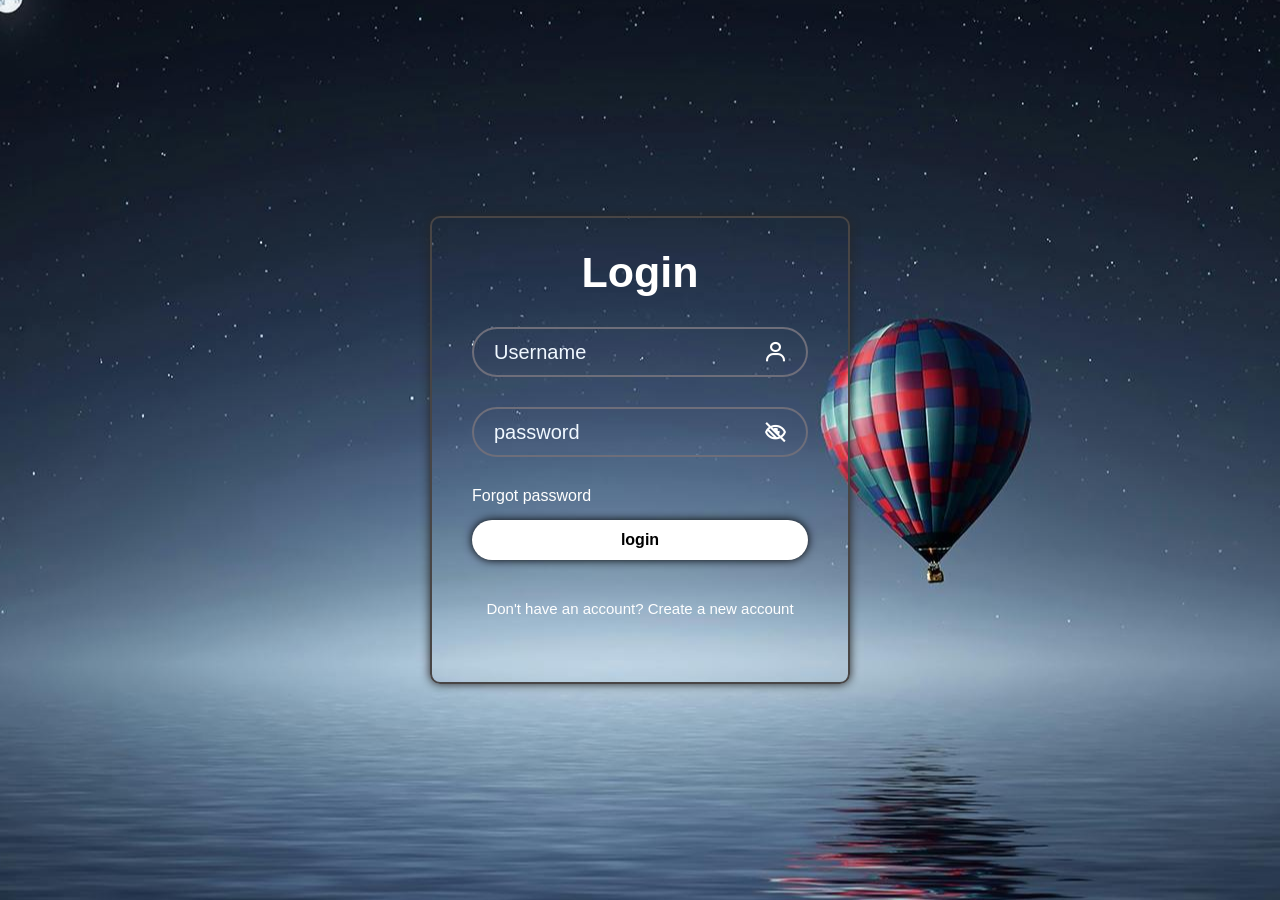
<file: index.html>
<!DOCTYPE html>
<html lang="en">
<head>
    <meta charset="UTF-8">
    <meta name="viewport" content="width=device-width, initial-scale=1.0">
    <title>Document</title>
    <link href='https://unpkg.com/boxicons@2.1.4/css/boxicons.min.css' rel='stylesheet'>
    <link rel="stylesheet" href="style.css">
</head>
<body>
    <div class="wrapp">
        <form action="register.html">
            <h1>
                Login
            </h1>
            <div class="user">
            <input type="text" placeholder="Username" required><i class='bx bx-user'></i></i></div>
            
            <div class="user">
                <input type="password" placeholder="password" required>
                <i class='bx bx-low-vision'></i>


            </div>
            <div class="forgot">
                 <a href="#">Forgot password</a>
</div>
<button type="submit" class="btn" >login</button>

<div class="reg-link">
    <p>Don't have an account? <a href="new.html">Create a new account</a></p>
</div>
        </form>

    </div>
</body>
</html>
</file>
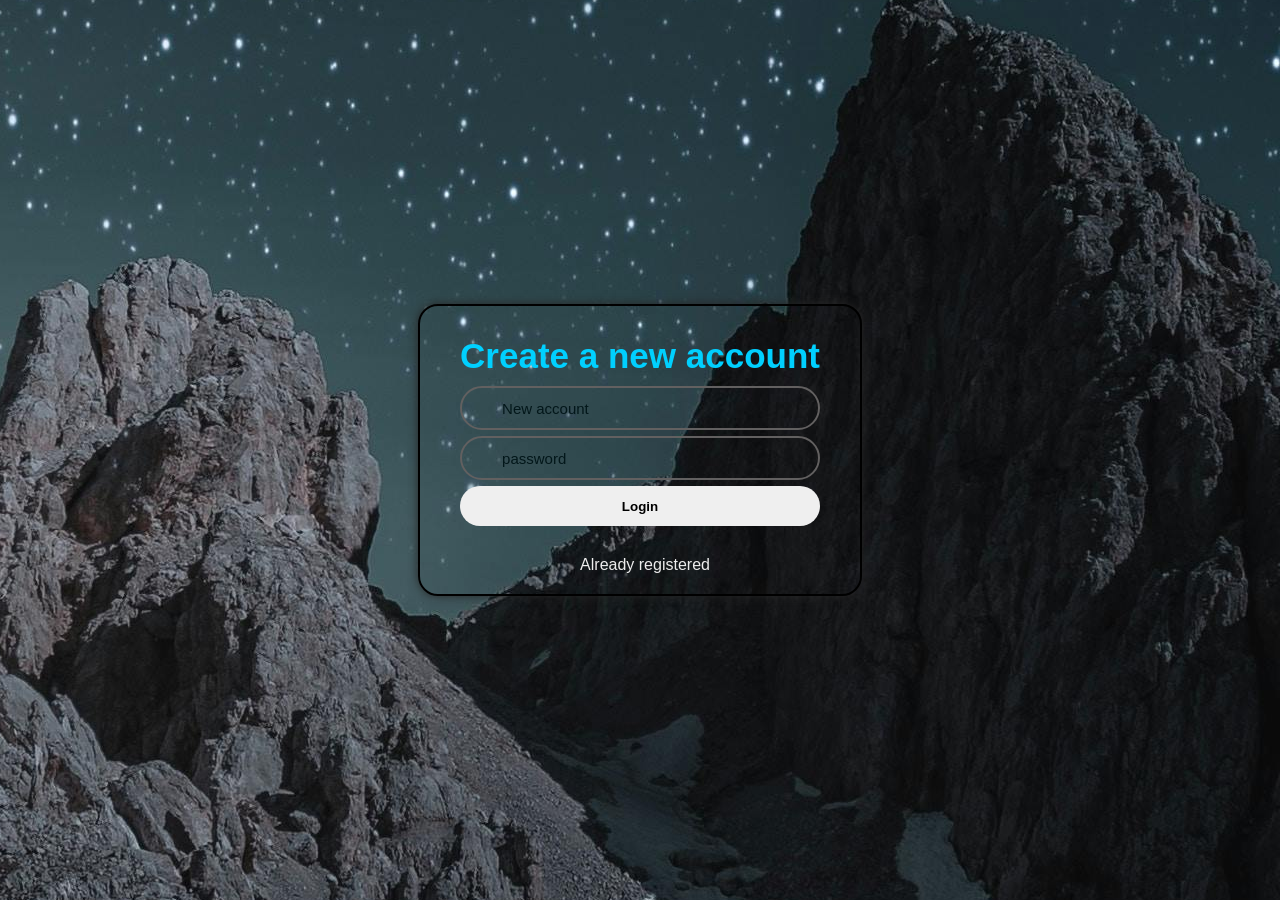
<file: new.html>
<!DOCTYPE html>
<html lang="en">
<head>
    <meta charset="UTF-8">
    <meta name="viewport" content="width=device-width, initial-scale=1.0">
    <title>Document</title>
    <link rel="stylesheet" href="new.css">
</head>
<body>
    <div class="new" >
        <form action="register.html" >
    <h1>Create a new account</h1>
    <div class="user"><input type="text" placeholder="New account" required></div>
    <div class="user"><input type="password" placeholder="password" required></div>
  <button class="btn">Login</button>
  <div><a href="index.html">Already registered</a></div> 
</form>
</div>
</body>
</html>
</file>
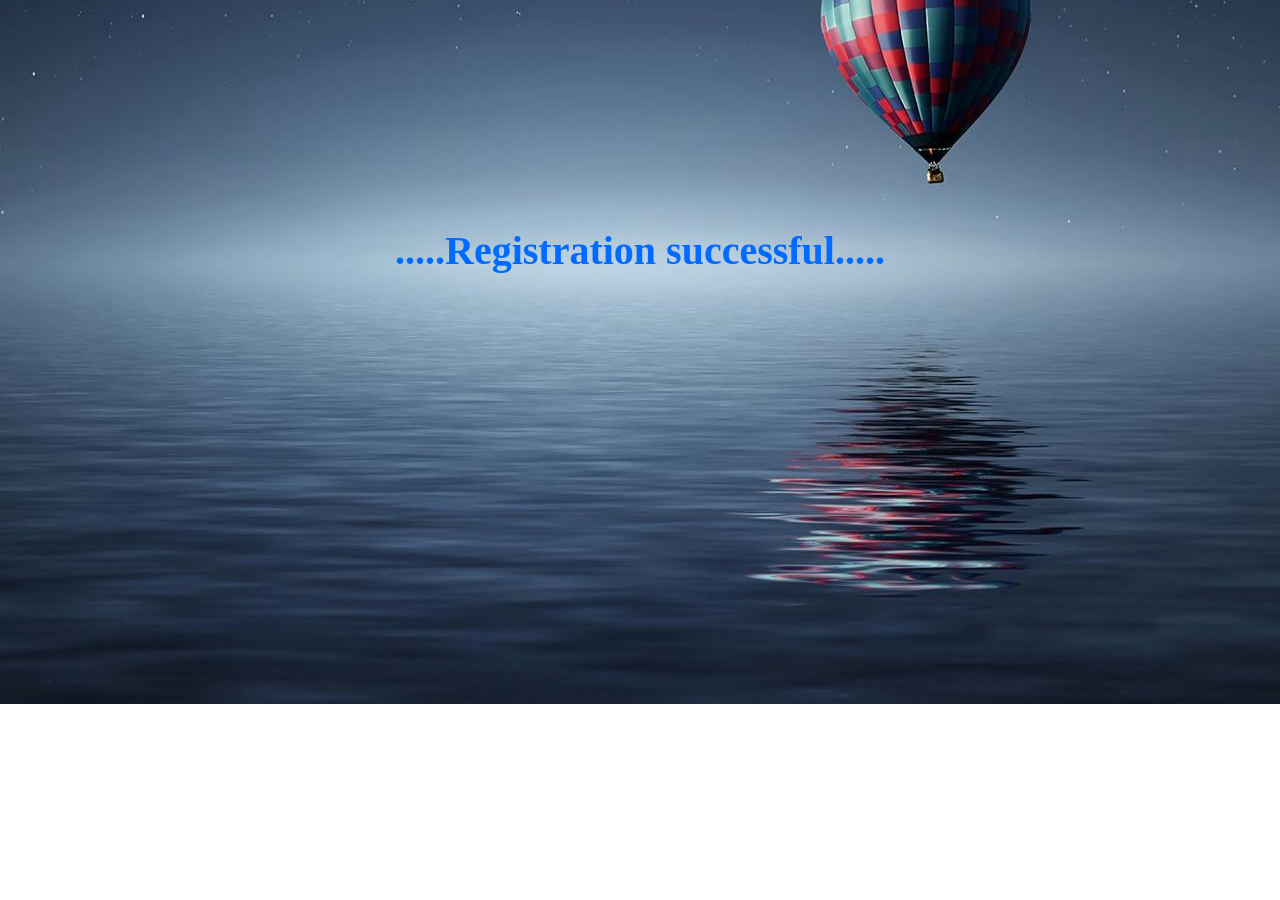
<file: register.html>
<!DOCTYPE html>
<html lang="en">
<head>
    <meta charset="UTF-8">
    <meta name="viewport" content="width=device-width, initial-scale=1.0">
    <title>Document</title>
    <style>
        h1{
            color: rgb(1, 107, 255);
            font-size: 40PX;
            text-align: center;
            position: relative;
            top: 100px;
            top: 200px;
        }
        h1:hover{
            color: pink;
        }
        body{
            background: url(pexels-bess-hamiti-83687-36487.jpg)no-repeat;
            background-position: center;
        }
        </style>
</head>
<body>
    <h1>.....Registration successful.....</h1>
</body>
</html>
</file>
<file: style.css>
* {
    margin: 0;
    padding: 0;
    box-sizing: border-box;
    font-family: Arial, Helvetica, sans-serif;
}

body {
    display: flex;
    align-items: center;
    justify-content: center;
    min-height: 100vh;
    background: url(pexels-bess-hamiti-83687-36487.jpg) no-repeat;
    background-position: center;
}

.wrapp {

    width: 420px;
    background: transparent;
    color: rgb(255, 255, 255);
    border-radius: 10px;
    padding: 30px 40px 50px;
    border: 2px solid rgb(72, 69, 69);
    box-shadow: 0 0 10px rgb(39, 38, 38);
    

}

.wrapp h1 {
    font-size: 43px;
    text-align: center;

}

.wrapp .user {
    position: relative;
    width: 100%;
    height: 50px;
    margin: 30px 0;
}

.user input {
    width: 100%;
    height: 100%;
    background-color: transparent;
    border: none;
    outline: none;
    border: 2px solid rgb(110, 110, 122);
    border-radius: 39px;
    font-size: 20px;
    padding: 20px 45px 20px 20px;

}

.user input::placeholder {
    color: aliceblue;
    
}
.user input:hover{
    background-color: rgb(182, 182, 182);
    box-shadow: 0 0 20px rgb(195, 134, 200);
}

.user i {
    position: absolute;
    right: 20px;
    top: 25px;
    transform: translateY(-50%);
    font-size: 25px;
}

.wrapp .forgot{
    display: flex;
    justify-content: space-between;
    font-size: 16px;
    margin: 25px 0 15px;
}
.forgot label input{
    accent-color: #ffff;
    margin-right: 3px;

}
.forgot a{
    color: #fff;
    text-decoration: none;

}
.forgot a:hover{
    text-decoration: underline;
    color:pink;
}

.wrapp .btn{
    width: 100%;
    height: 40px;
    background-color: #fff;
    border: none;
    outline: none;
    border-radius: 40px;
    box-shadow: 0 0 10px black;
    cursor: pointer;
    font-size: 16px;
    color: black;
    font-weight: 600;
}
.wrapp .reg-link{
    font-size: 15px;
    text-align: center;
    margin-top: 20px;
    padding: 20px 0 15px;
}
.reg-link p a{
    color: #fff;
    text-decoration: none;
    font-weight: 500;

}
.reg-link p a:hover{
    text-decoration: underline;
    color: pink;
}
.wrapp .btn:hover{
    box-shadow: 0 0 20px 0;
}
</file>
<file: new.css>
*{
    margin: 0;
    padding: 0;
    box-sizing: border-box;
    font-family: Arial, Helvetica, sans-serif;
}

body {
    display: flex;
    align-items: center;
    justify-content: center;
    min-height: 100vh;
    background: url no-repeat;
    background-position: center;
    background: url(pexels-eberhardgross-1624438.jpg) no-repeat;
    background-position: center;
}
.new{
    padding: 20px 30px 50px 0;
    background-color:transparent;
    border-radius: 20px;
    border: 2px solid black;
    box-shadow: 0 0 10px rgb(39, 38, 38);
    padding: 30px 40px 50px;
}
.new h1{
    text-align: center;
    color: rgb(0, 208, 255);
    font-size: 35px;
    font-family: Arial, Helvetica, sans-serif;
}
.new .user{
    margin: 10px 0;
    position: relative;
    width: 100%;
    height: 40px;
    

    
}
.new .user input{
    position: relative;
    width: 100%;
    height: 40px;
    border-radius: 30px;
    background-color: transparent;
    border: none;
    outline: none;
    border: solid 2px rgb(98, 96, 96);
    font-size: 15px;
    padding: 20px 45px 20px 20px;


}
.btn
{
    position:relative;
width: 100%;
height: 40px;
border-radius: 20px;
font-weight: 800;
border: none;
}
.user input::placeholder{
    color: rgb(3, 23, 26);
    position: relative;
    left: 20px;
}
a{
    text-decoration: none;
    position: relative;
color: rgb(237, 237, 237);
    left: 120px;
    top: 30px;
}
a:hover{
    text-decoration: underline;
}
@media (min-width: 319px) and (max-width:480px)  {
    body{
        background: url(pexels-eberhardgross-1624438.jpg)no-repeat;
        background-position: center;
    }
        }
        @media (min-width: 481px) and (max-width:1200px) {
            body{
                background: url(pexels-eberhardgross-1624438.jpg)no-repeat;
                background-position: center;
            }
                }
</file>
